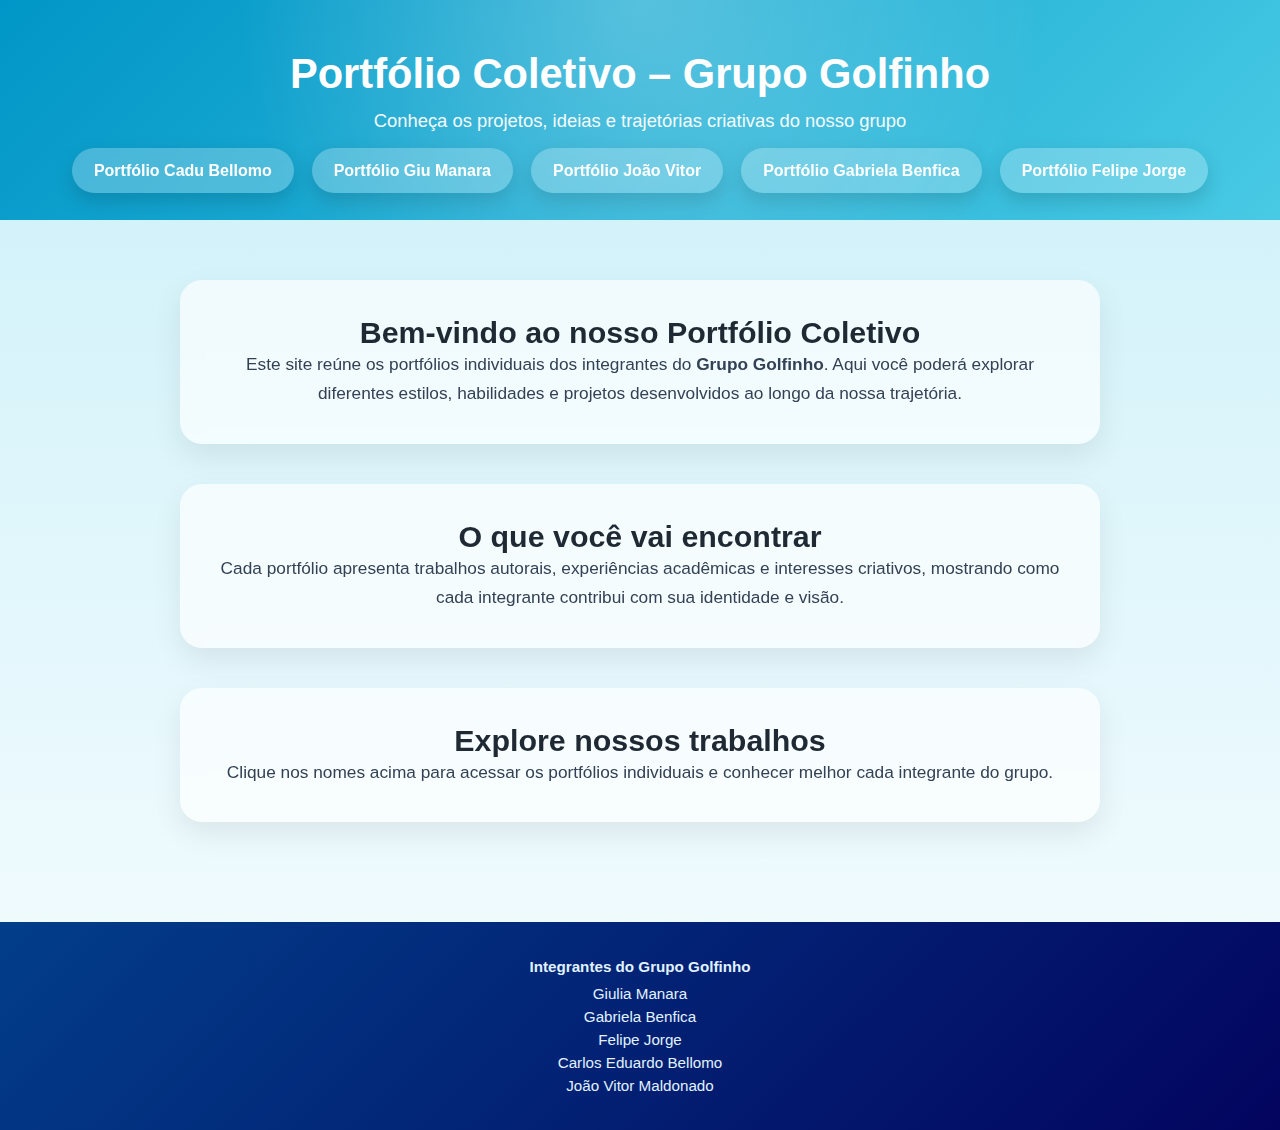
<file: index.html>
<!DOCTYPE html>
<html lang="pt-br">
<head>
    <meta charset="UTF-8">
    <title>Portfólio Coletivo - Grupo Golfinho</title>
    <link rel="stylesheet" href="style.css">
</head>
<body>

<header>
    <h1>Portfólio Coletivo – Grupo Golfinho</h1>
    <p>Conheça os projetos, ideias e trajetórias criativas do nosso grupo</p>

    <nav>
        <ul id="menu">
            <li><a href="cadubellomo-portfolio/cadubellomo.html">Portfólio Cadu Bellomo</a></li>
            <li><a href="giuliamanara-portfolio/giumanara.html">Portfólio Giu Manara</a></li>
            <li><a href="joaovitor-portfolio/joaovitor.html">Portfólio João Vitor</a></li>
            <li><a href="gabrielabenfica-portfolio/index.html">Portfólio Gabriela Benfica</a></li>
            <li><a href="felipejorge-portfolio/index.html">Portfólio Felipe Jorge</a></li>
        </ul>
    </nav>
</header>

<main>
    <section>
        <h2>Bem-vindo ao nosso Portfólio Coletivo</h2>
        <p>
            Este site reúne os portfólios individuais dos integrantes do 
            <strong>Grupo Golfinho</strong>. Aqui você poderá explorar diferentes
            estilos, habilidades e projetos desenvolvidos ao longo da nossa trajetória.
        </p>
    </section>

    <section>
        <h2>O que você vai encontrar</h2>
        <p>
            Cada portfólio apresenta trabalhos autorais, experiências acadêmicas
            e interesses criativos, mostrando como cada integrante contribui
            com sua identidade e visão.
        </p>
    </section>

    <section>
        <h2>Explore nossos trabalhos</h2>
        <p>
            Clique nos nomes acima para acessar os portfólios individuais
            e conhecer melhor cada integrante do grupo.
        </p>
    </section>
</main>

<footer>
    <p><strong>Integrantes do Grupo Golfinho</strong></p>
    <p>Giulia Manara</p>
    <p>Gabriela Benfica</p>
    <p>Felipe Jorge</p>
    <p>Carlos Eduardo Bellomo</p>
    <p>João Vitor Maldonado</p>
</footer>

</body>
</html>
</file>
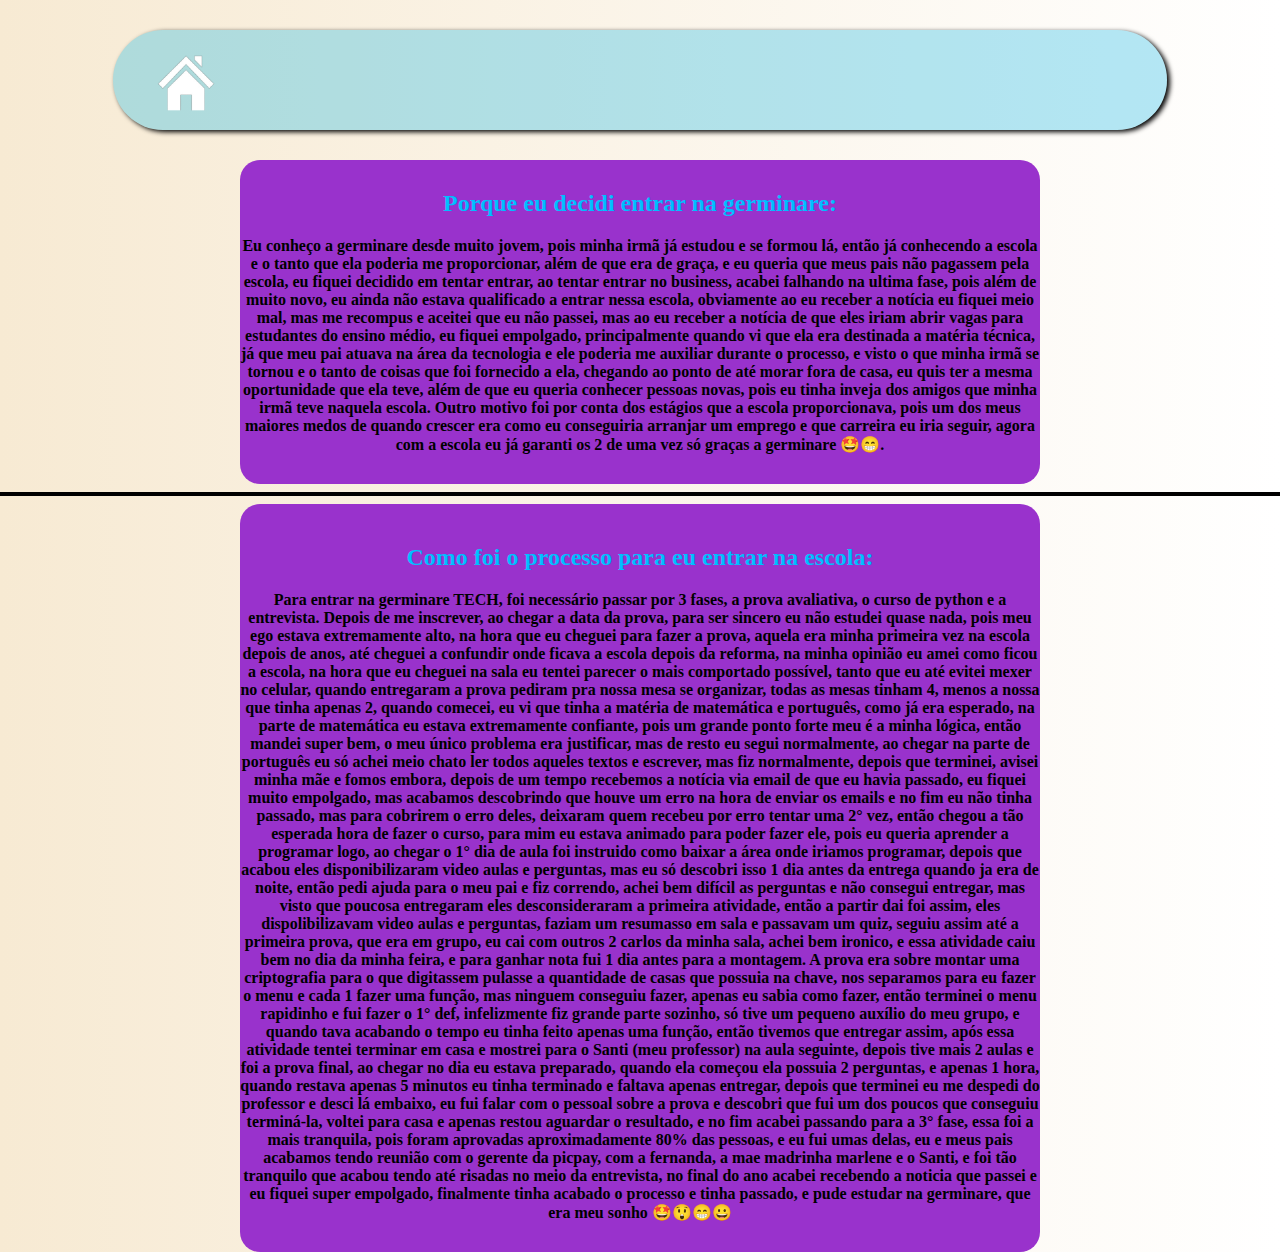
<file: cadubellomo-portfolio/antes.html>
<!DOCTYPE html>
<html lang="en">

<head>
    <meta charset="UTF-8">
    <meta name="viewport" content="width=device-width, initial-scale=1.0">
    <title>Antes da Germinare</title>
    <link rel="stylesheet" href="style.css">
    <link rel="icon" href="Melancia.ico">
</head>

<body>
    <header class="antes">
        <div style="width: 120px;">
            <a href="index.html"><img src="Casa.png" class="casa"></a>
        </div>
    </header>
    <div class="dec">
        <h2>Porque eu decidi entrar na germinare:</h2>
        <p>Eu conheço a germinare desde muito jovem, pois minha irmã já estudou e se formou
            lá, então já conhecendo a escola e o tanto que ela poderia me proporcionar, além de que era de graça, e eu
            queria que meus pais não pagassem pela escola, eu fiquei decidido em tentar entrar, ao tentar entrar no
            business, acabei falhando na ultima fase, pois além de muito novo, eu ainda não estava qualificado a entrar
            nessa escola, obviamente ao eu receber a notícia eu fiquei meio mal, mas me recompus e aceitei que eu não
            passei, mas ao eu receber a notícia de que eles iriam abrir vagas para estudantes do ensino médio, eu fiquei
            empolgado, principalmente quando vi que ela era destinada a matéria técnica, já que meu pai atuava na área
            da tecnologia e ele poderia me auxiliar durante o processo, e visto o que minha irmã se tornou e o tanto de
            coisas que foi fornecido a ela, chegando ao ponto de até morar fora de casa, eu quis ter a mesma
            oportunidade que ela teve, além de que eu queria conhecer pessoas novas, pois eu tinha inveja dos amigos que
            minha irmã teve naquela escola. Outro motivo foi por conta dos estágios que a escola proporcionava, pois um
            dos meus maiores medos de quando crescer era como eu conseguiria arranjar um emprego e que carreira eu iria
            seguir, agora com a escola eu já garanti os 2 de uma vez só graças a germinare 🤩😁.
        </p>
    </div>
    <hr>
    <div class="dec">
        <h2 style="margin-top: 30px;">Como foi o processo para eu entrar na escola:</h2>
        <p>Para entrar na germinare TECH, foi necessário passar por 3 fases, a prova avaliativa, o curso de python e a
            entrevista. Depois de me inscrever, ao chegar a data da prova, para ser sincero eu não estudei quase nada,
            pois meu ego estava extremamente alto, na hora que eu cheguei para fazer a prova, aquela era minha primeira
            vez na escola depois de anos, até cheguei a confundir onde ficava a escola depois da reforma, na minha
            opinião eu amei como ficou a escola, na hora que eu cheguei na sala eu tentei parecer o mais comportado
            possível, tanto que eu até evitei mexer no celular, quando entregaram a prova pediram pra nossa mesa se
            organizar, todas as mesas tinham 4, menos a nossa que tinha apenas 2, quando comecei, eu vi que tinha a
            matéria de matemática e português, como já era esperado, na parte de matemática eu estava extremamente
            confiante, pois um grande ponto forte meu é a minha lógica, então mandei super bem, o meu único problema era
            justificar, mas de resto eu segui normalmente, ao chegar na parte de português eu só achei meio chato ler
            todos aqueles textos e escrever, mas fiz normalmente, depois que terminei, avisei minha mãe e fomos embora,
            depois de um tempo recebemos a notícia via email de que eu havia passado, eu fiquei muito empolgado, mas
            acabamos descobrindo que houve um erro na hora de enviar os emails e no fim eu não tinha passado, mas para
            cobrirem o erro deles, deixaram quem recebeu por erro tentar uma 2° vez, então chegou a tão esperada hora de
            fazer o curso, para mim eu estava animado para poder fazer ele, pois eu queria aprender a programar logo, ao
            chegar o 1° dia de aula foi instruido como baixar a área onde iriamos programar, depois que acabou eles
            disponibilizaram video aulas e perguntas, mas eu só descobri isso 1 dia antes da entrega quando ja era de
            noite, então pedi ajuda para o meu pai e fiz correndo, achei bem difícil as perguntas e não consegui
            entregar, mas visto que poucosa entregaram eles desconsideraram a primeira atividade, então a partir dai foi
            assim, eles dispolibilizavam video aulas e perguntas, faziam um resumasso em sala e passavam um quiz, seguiu
            assim até a primeira prova, que era em grupo, eu cai com outros 2 carlos da minha sala, achei bem ironico, e
            essa atividade caiu bem no dia da minha feira, e para ganhar nota fui 1 dia antes para a montagem. A prova
            era sobre montar uma criptografia para o que digitassem pulasse a quantidade de casas que possuia na chave,
            nos separamos para eu fazer o menu e cada 1 fazer uma função, mas ninguem conseguiu fazer, apenas eu sabia
            como fazer, então terminei o menu rapidinho e fui fazer o 1° def, infelizmente fiz grande parte sozinho, só
            tive um pequeno auxílio do meu grupo, e quando tava acabando o tempo eu tinha feito apenas uma função, então
            tivemos que entregar assim, após essa atividade tentei terminar em casa e mostrei para o Santi (meu
            professor) na aula seguinte, depois tive mais 2 aulas e foi a prova final, ao chegar no dia eu estava
            preparado, quando ela começou ela possuia 2 perguntas, e apenas 1 hora, quando restava apenas 5 minutos eu
            tinha terminado e faltava apenas entregar, depois que terminei eu me despedi do professor e desci lá
            embaixo, eu fui falar com o pessoal sobre a prova e descobri que fui um dos poucos que conseguiu terminá-la,
            voltei para casa e apenas restou aguardar o resultado, e no fim acabei passando para a 3° fase, essa foi a
            mais tranquila, pois foram aprovadas aproximadamente 80% das pessoas, e eu fui umas delas, eu e meus pais
            acabamos tendo reunião com o gerente da picpay, com a fernanda, a mae madrinha marlene e o Santi, e foi tão
            tranquilo que acabou tendo até risadas no meio da entrevista, no final do ano acabei recebendo a noticia que
            passei e eu fiquei super empolgado, finalmente tinha acabado o processo e tinha passado, e pude estudar na
            germinare, que era meu sonho 🤩😲😁😀</p>
    </div>
</body>

</html>
</file>
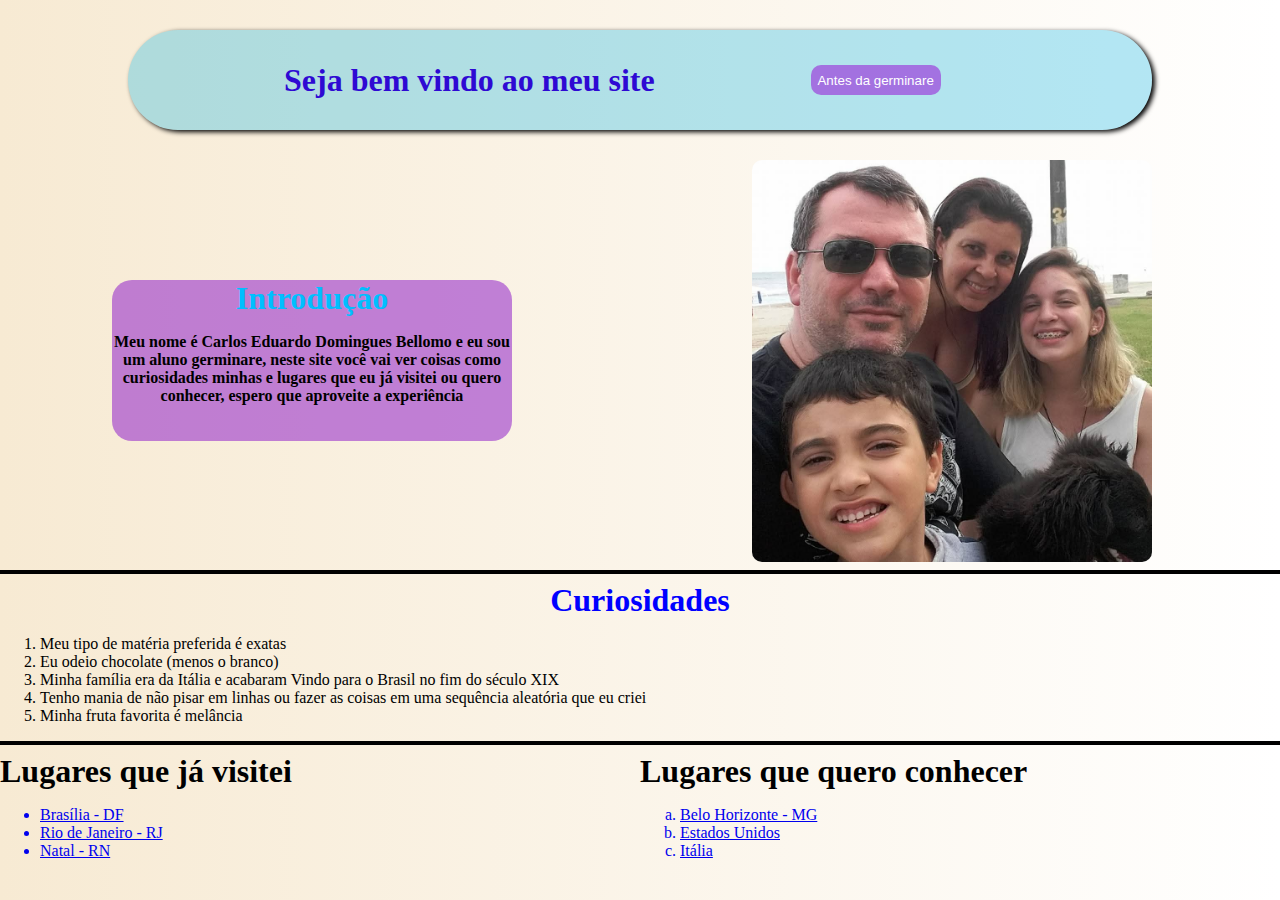
<file: cadubellomo-portfolio/cadubellomo.html>
<!DOCTYPE html>
<html lang="en">

<head>
    <meta charset="UTF-8">
    <meta name="viewport" content="width=device-width, initial-scale=1.0">
    <title>Meu site</title>
    <link rel="stylesheet" href="style.css">
    <link rel="icon" href="Melancia.ico">
</head>

<body>
    <header>
        <h1 style="margin: 0 auto;">Seja bem vindo ao meu site</h1>
        <div>
            <a href="antes.html"><button>Antes da germinare</button></a>
        </div>
    </header>
    <div id="introducao">
        <div class="paragrafo-texto">
            <h1>Introdução</h1>
            <p>Meu nome é Carlos Eduardo Domingues Bellomo e eu sou um aluno germinare, neste site você vai ver coisas como curiosidades minhas e lugares que eu já visitei ou quero conhecer, espero que aproveite a experiência
        </div>
        <img id="foto-familia" src="Foto.jpg" alt="Foto da minha família">
    </div>
    <hr>
    <div>
        <h1 style="text-align: center;color: blue;">Curiosidades</h1>
        <ol>
            <li>Meu tipo de matéria preferida é exatas</li>
            <li>Eu odeio chocolate (menos o branco)</li>
            <li>Minha família era da Itália e acabaram Vindo para o Brasil no fim do século XIX</li>
            <li>Tenho mania de não pisar em linhas ou fazer as coisas em uma sequência aleatória que eu criei</li>
            <li>Minha fruta favorita é melância</li>
        </ol>
    </div>
    <hr>
    <div id="lugares">
        <div class="lugar">
            <h1>Lugares que já visitei</h1>
            <ul>
                <a href="https://pt.wikipedia.org/wiki/Brasília" target="_blank"><li>Brasília - DF</li></a>
                <a href="https://pt.wikipedia.org/wiki/Rio_de_Janeiro" target="_blank"><li>Rio de Janeiro - RJ</li></a>
                <a href="https://pt.wikipedia.org/wiki/Natal_(Rio_Grande_do_Norte) " target="_blank"><li>Natal - RN</li></a>
            </ul>
        </div>
        <div>
            <h1>Lugares que quero conhecer</h1>
            <ol type="a">
                <a href="https://pt.wikipedia.org/wiki/Belo_Horizonte" target="_blank"><li>Belo Horizonte - MG</li></a>
                <a href="https://pt.wikipedia.org/wiki/Estados_Unidos" target="_blank"><li>Estados Unidos</li></a>
                <a href="https://pt.wikipedia.org/wiki/Itália" target="_blank"><li>Itália</li></a>
            </ol>
        </div>
    </div>
</body>
</html>
</file>
<file: cadubellomo-portfolio/style.css>
body{
    margin: 0;
    padding: 0;
    top: 0;
}
h1{
    margin: 0;
}
header{
    border-radius: 50px;
    background-color: rgba(7, 178, 230, 0.3);
    width: 80%;
    margin: 0 auto;
    margin-top: 30px;
    height: 100px;
    justify-content: space-around;
    align-items: center;
    display: grid;
    color: rgb(46, 9, 211);
    grid-template-columns: 2fr 1fr;
    margin-bottom: 30px;
    box-shadow: 3px 2px 5px black;
}
body{
    background-image: linear-gradient(to right, rgb(247, 234, 211), white);;
}
.casa{
    width: 80px;
    left: 1000px;
}
.antes{
    justify-content: space-between;
    padding-left: 30px;
}
button{
    border: 0;
    border-radius: 10px;
    height: 30px;
    background-color: rgb(148, 0, 211,0.5);
    color: white;
    width: 130px;
    
}
#foto-familia{
    width: 400px;
    border-radius: 10px;
    margin: 0 10%;
}
#introducao{
    display: flex;
    align-items: center;
}
.paragrafo-texto{
    width: 400px;
    text-align: center;
    background-color: rgba(153, 50, 204, 0.6);
    margin: 0 auto;
    border-radius: 20px;
    padding-bottom: 20px;
}
.paragrafo-texto h1{
    color: deepskyblue;
    font-weight: bolder;
}
.paragrafo-texto p{
    font-weight: bold;
}
.dec{
    width: 800px;
    text-align: center;
    background-color: darkorchid;
    margin: 0 auto;
    border-radius: 20px;
    padding-top: 10px;
    padding-bottom: 30px;
}
.dec h2{
    color: deepskyblue;
    font-weight: bolder;
}
.dec p{
    font-weight: bold;
    padding: 0;
    margin: 0;
}
hr{
    border: 2px solid black;
}
#lugares{
    display: flex;
}
.lugar{
    width: 50%;
}
</file>
<file: style.css>
/* Reset global */
* {
    margin: 0;
    padding: 0;
    box-sizing: border-box;
}

/* Corpo */
body {
    font-family: 'Poppins', 'Segoe UI', sans-serif;
    background: linear-gradient(180deg, #caf0f8, #f8fdff);
    color: #1f2933;
    min-height: 100vh;
    display: flex;
    flex-direction: column;
}

/* Cabeçalho */
header {
    background: linear-gradient(135deg, #0096c7, #48cae4);
    padding: 50px 20px 40px;
    text-align: center;
    color: #fff;
    position: relative;
    overflow: hidden;
}

/* Brilho suave no fundo (corrigido) */
header::after {
    content: "";
    position: absolute;
    inset: 0;
    background: radial-gradient(circle at top, rgba(255,255,255,0.25), transparent 60%);
    pointer-events: none; /* 🔥 Libera os cliques do menu */
}

/* Título */
header h1 {
    font-size: 2.6rem;
    font-weight: 700;
    margin-bottom: 12px;
    position: relative;
}

header p {
    font-size: 1.15rem;
    opacity: 0.95;
    position: relative;
}

/* Navegação */
nav {
    margin-top: 30px;
    position: relative;
}

#menu {
    list-style: none;
    display: flex;
    justify-content: center;
    flex-wrap: wrap;
    gap: 18px;
}

#menu li a {
    text-decoration: none;
    padding: 14px 22px;
    border-radius: 30px;
    background: rgba(255, 255, 255, 0.25);
    color: #fff;
    font-weight: 600;
    backdrop-filter: blur(8px);
    box-shadow: 0 8px 20px rgba(0, 0, 0, 0.15);
    transition: all 0.35s ease;
}

#menu li a:hover {
    background: #ffffff;
    color: #0096c7;
    transform: translateY(-6px) scale(1.03);
}

/* Conteúdo principal */
main {
    max-width: 960px;
    margin: 60px auto;
    padding: 0 20px;
    text-align: center;
}

main section {
    background: rgba(255, 255, 255, 0.65);
    backdrop-filter: blur(10px);
    padding: 35px 30px;
    border-radius: 22px;
    margin-bottom: 40px;
    box-shadow: 0 12px 30px rgba(0, 0, 0, 0.08);
    animation: fadeUp 0.9s ease both;
}

main section:nth-child(2) {
    animation-delay: 0.15s;
}

main section:nth-child(3) {
    animation-delay: 0.3s;
}

main h2 {
    font-size: 1.9rem;
}

main p {
    font-size: 1.08rem;
    line-height: 1.7;
    color: #334155;
}

/* Rodapé */
footer {
    background: linear-gradient(135deg, #023e8a, #03045e);
    color: #e0f2fe;
    text-align: center;
    padding: 30px 15px;
}

footer p:first-child {
    font-weight: bold;
    margin-bottom: 10px;
}

footer p {
    margin: 6px 0;
    font-size: 0.95rem;
}

/* Animação */
@keyframes fadeUp {
    from {
        opacity: 0;
        transform: translateY(25px);
    }
    to {
        opacity: 1;
        transform: translateY(0);
    }
}

/* Responsividade */
@media (max-width: 600px) {
    header h1 {
        font-size: 2rem;
    }

    header p {
        font-size: 1rem;
    }

    #menu li a {
        padding: 12px 16px;
        font-size: 0.9rem;
    }

    main section {
        padding: 28px 20px;
    }
}
</file>
